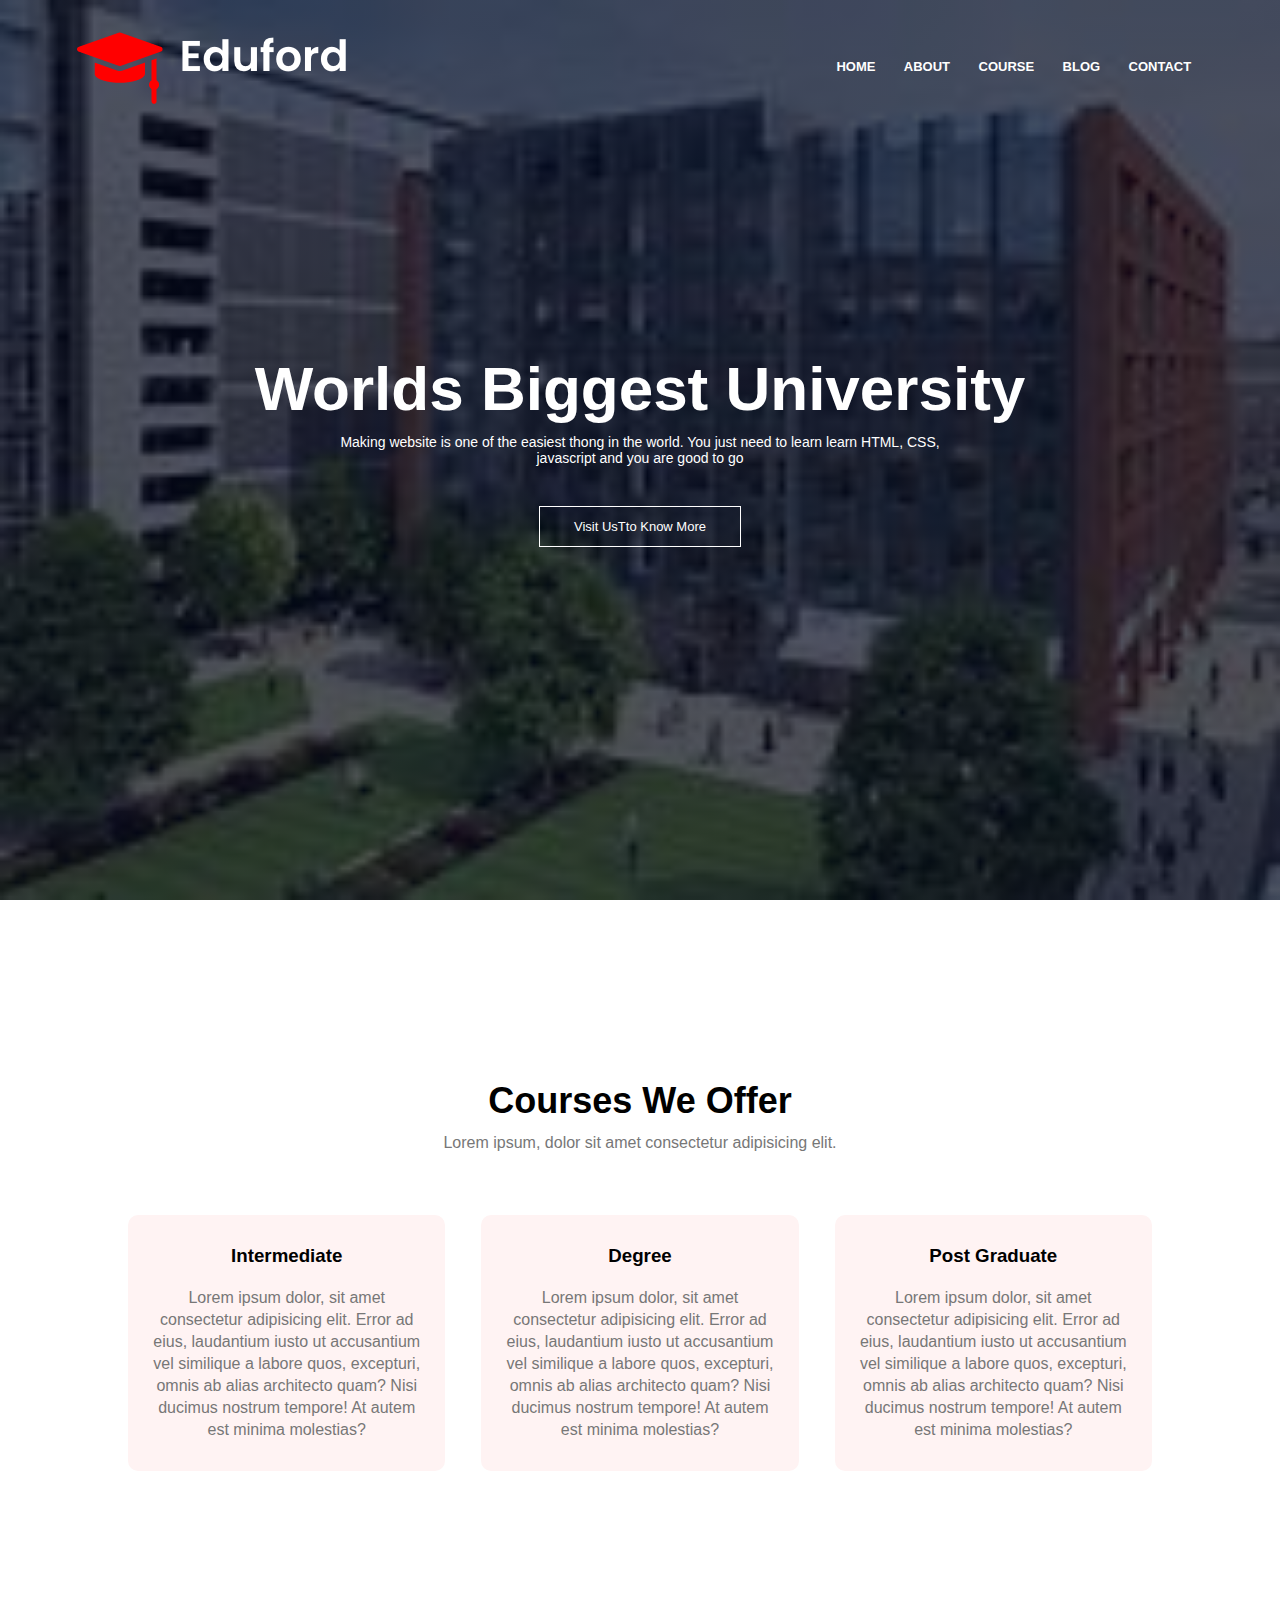
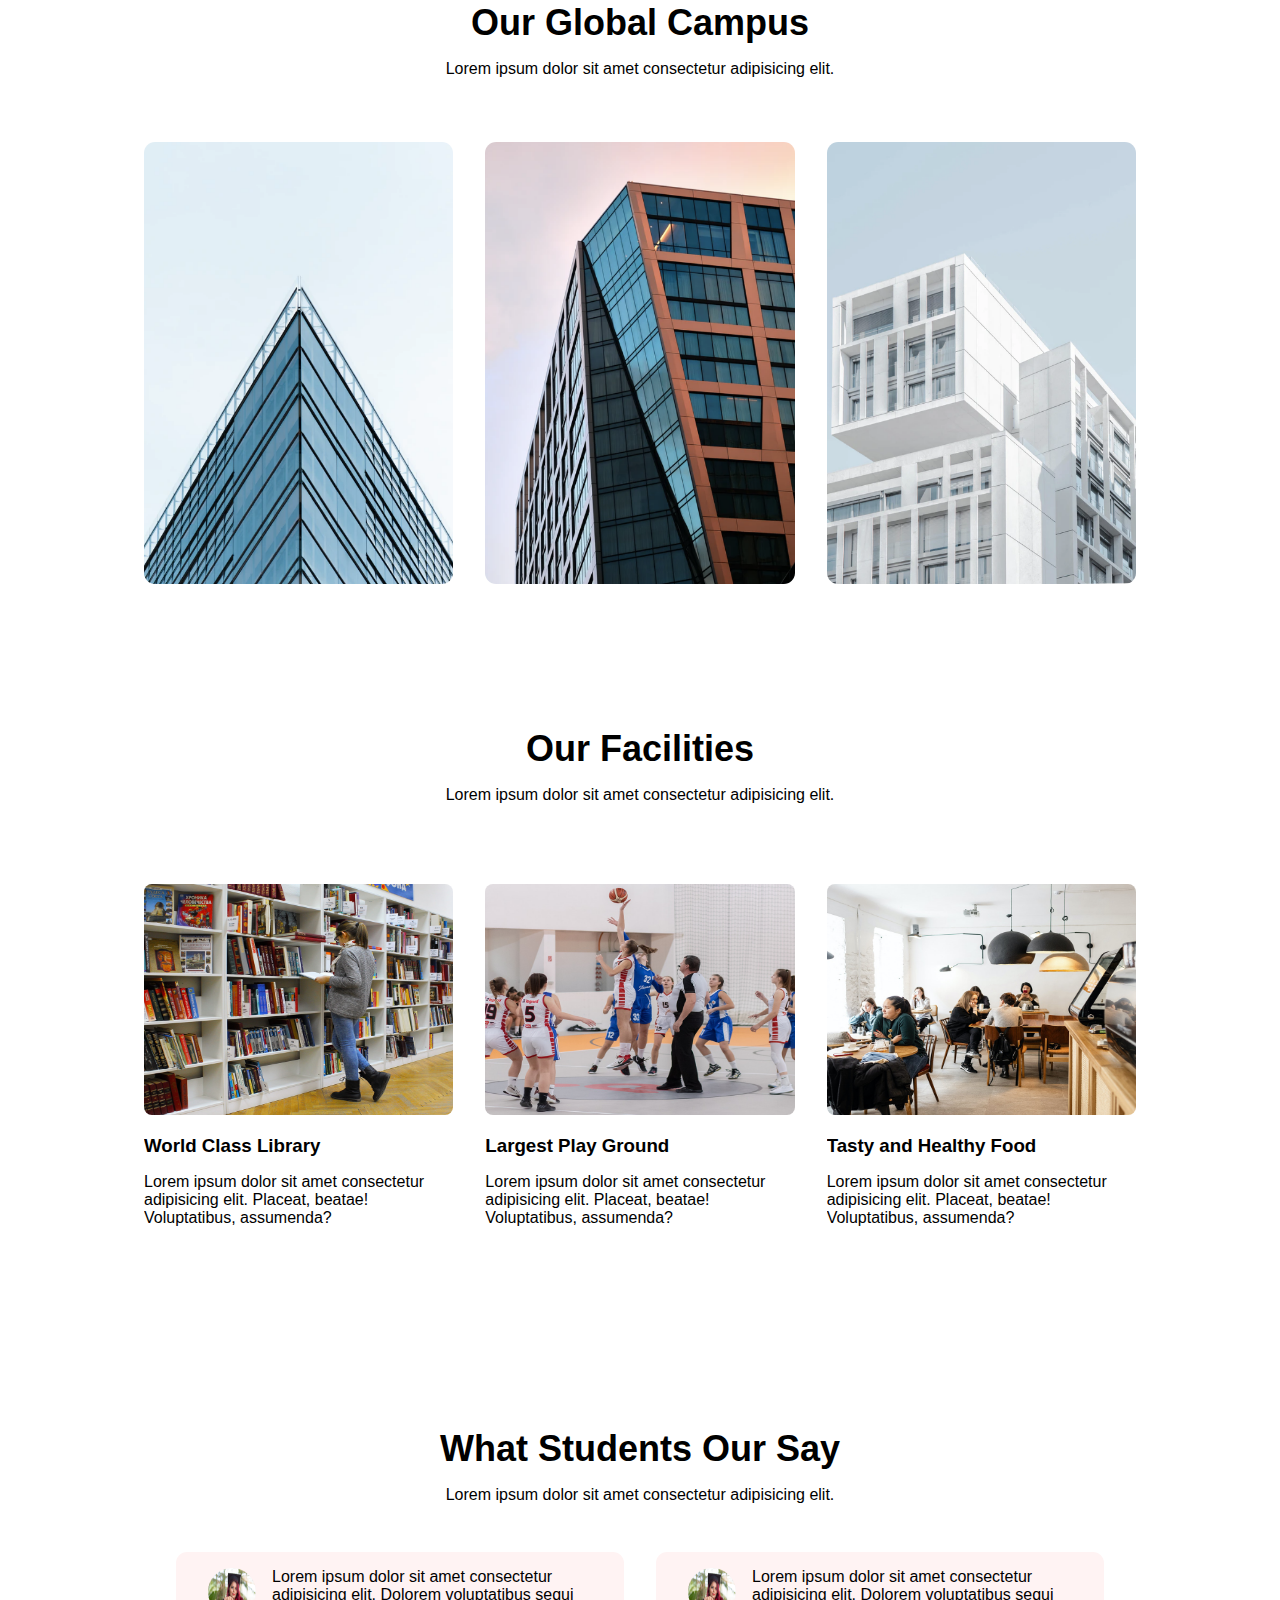
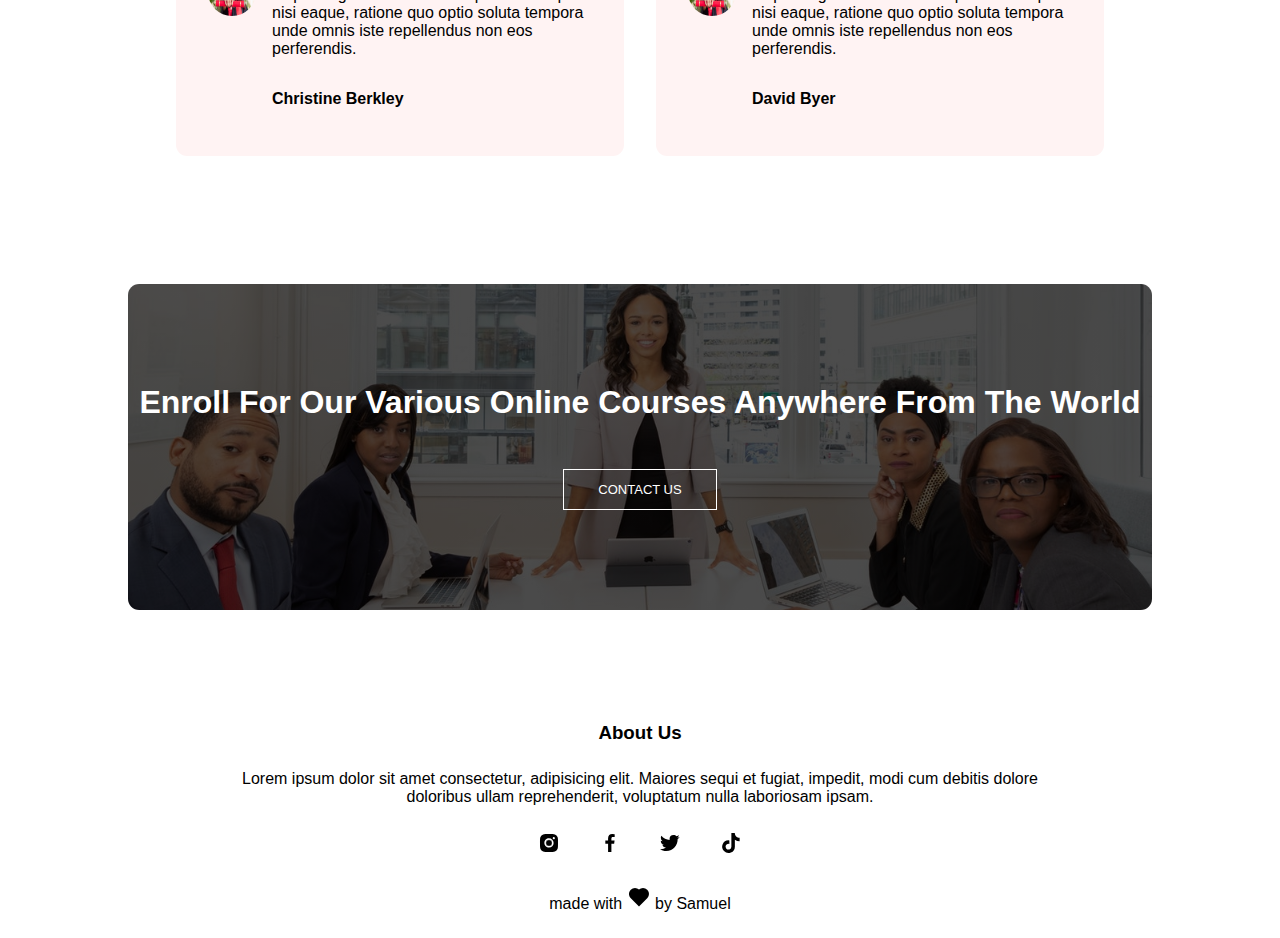
<file: index.html>
<!DOCTYPE html>
<html lang="en">
    <head>
        <meta charset="UTF-8">
        <title>respg</title>

        <meta http-equiv="X-UA-Compatible" content="IE=edge">
        <meta name="viewport" content="width=device-width, initial-scale=1.0">
        <link rel="stylesheet" href="edf.css">
    </head>
    <body>
        <section class="header">
            <nav>
                <a href="index.html"><img src="edimgs/edf-logo.png" alt=""></a>
                <div class="nav-links" id="navLinks">
                    <h2 style="color: black;" class="mn"  onclick="hideMenu()">X</h2>
                    <ul>
                        <li><a href="index.html">HOME</a></li>
                        <li><a href="abt.html">ABOUT</a></li>
                        <li><a href="cos.html">COURSE</a></li>
                        <li><a href="blog.html">BLOG</a></li>
                        <li><a href="cont.html">CONTACT</a></li>
                    </ul>
                </div>
                <img src="edimgs/menuicon.jpg" alt="" class="mn" id="shm" >
            </nav>
            <div class="text-box">
                <h1>Worlds Biggest University</h1>
                <p>Making website is one of the easiest thong in the world. You just need to
                    learn learn HTML, CSS,<br> javascript and you are good to go </p>
                <a href="" class="hero-btn">Visit UsTto Know More</a>
            </div>

        </section>


        <section class="courses-we-offer">
            <h2>Courses We Offer</h2>
            <p>Lorem ipsum, dolor sit amet consectetur adipisicing elit.</p>

            <div class="c-cols">
                <div class="b-box">
                    <h3>Intermediate</h3>
                    <p>Lorem ipsum dolor, sit amet consectetur adipisicing elit. Error ad eius, laudantium iusto ut accusantium vel similique a labore quos, excepturi, omnis ab alias architecto quam? Nisi ducimus nostrum tempore! At autem est minima molestias?
                    </p>
                </div>

                <div class="b-box">
                    <h3>Degree</h3>
                    <p>Lorem ipsum dolor, sit amet consectetur adipisicing elit. Error ad eius, laudantium iusto ut accusantium vel similique a labore quos, excepturi, omnis ab alias architecto quam? Nisi ducimus nostrum tempore! At autem est minima molestias?
                    </p>
                </div>

                <div class="b-box">
                    <h3>Post Graduate</h3>
                    <p>Lorem ipsum dolor, sit amet consectetur adipisicing elit. Error ad eius, laudantium iusto ut accusantium vel similique a labore quos, excepturi, omnis ab alias architecto quam? Nisi ducimus nostrum tempore! At autem est minima molestias?
                    </p>
                </div>
            </div>
        </section>


        <section class="campus">
            <h1>Our Global Campus</h1>
            <p>Lorem ipsum dolor sit amet consectetur adipisicing elit.</p>

            <div class="cmp-row">
                <div class="cmp-imgs">
                    <img src="edimgs/edf-ldn.png">
                    <div class="fnc-img">
                        <h3>LONDON</h3>
                    </div>
                </div>
                <div class="cmp-imgs">
                    <img src="edimgs/edf-ny.png">
                    <div class="fnc-img">
                        <h3>NEW YORK</h3>
                    </div>
                </div>
                <div class="cmp-imgs">
                    <img src="edimgs/edf-dc.png">
                    <div class="fnc-img">
                        <h3>WASHINGTON</h3>
                    </div>
                </div>
            </div>

        </section>



        <section class="facilities">
            <h1>Our Facilities</h1>
            <p>Lorem ipsum dolor sit amet consectetur adipisicing elit.</p>

            <div class="fas-row">
                <div class="fas-imgs">
                    <img src="edimgs/edf-lib.png">
                    <div class="fas-txt">
                        <h3>World Class Library</h3>
                        <p>Lorem ipsum dolor sit amet consectetur adipisicing elit. Placeat, beatae! Voluptatibus, assumenda?</p>
                    </div>
                </div>
                <div class="fas-imgs">
                    <img src="edimgs/edf-bskb.png">
                    <div class="fas-txt">
                        <h3>Largest Play Ground</h3>
                        <p>Lorem ipsum dolor sit amet consectetur adipisicing elit. Placeat, beatae! Voluptatibus, assumenda?</p>
                    </div>
                </div>
                <div class="fas-imgs">
                    <img src="edimgs/edf-caf.png">
                    <div class="fas-txt">
                        <h3>Tasty and Healthy Food</h3>
                        <p>Lorem ipsum dolor sit amet consectetur adipisicing elit. Placeat, beatae! Voluptatibus, assumenda?</p>
                    </div>
                </div>
            </div>

        </section>




        <section class="tesmonials">
            <h1>What Students Our Say</h1>
            <p>Lorem ipsum dolor sit amet consectetur adipisicing elit.</p>

            <div class="tes-row">
                <div class="tes-imgs">
                    <img src="edimgs/edf-cert.jpg">
                    <div class="tes-txt">
                        <p>Lorem ipsum dolor sit amet consectetur
                             adipisicing elit. Dolorem voluptatibus sequi nisi eaque,
                              ratione quo optio soluta tempora unde omnis iste repellendus non eos perferendis.
                        </p>
                        <h4>Christine Berkley</h4>
                        <div class="stars"></div>
                    </div>

                </div>
                <div class="tes-imgs">
                    <img src="edimgs/edf-cert.jpg">
                    <div class="tes-txt">
                        <p>Lorem ipsum dolor sit amet consectetur
                             adipisicing elit. Dolorem voluptatibus sequi nisi eaque,
                              ratione quo optio soluta tempora unde omnis iste repellendus non eos perferendis.
                        </p>
                        <h4>David Byer</h4>
                        <div class="stars"></div>
                    </div>
                </div>
            </div>
        </section>




        <section class="cta">
            <div class="cta-ct">
                <h1>Enroll For Our Various Online Courses Anywhere From The World </h1>
                <a href="" class="hero-btn">CONTACT US</a>
            </div>
        </section>

        <footer class="fta">
            <div class="fta-ct">
                <h3>About Us</h3>
                <p>Lorem ipsum dolor sit amet consectetur, adipisicing elit. Maiores sequi et fugiat, impedit, modi cum debitis dolore doloribus ullam reprehenderit, voluptatum nulla laboriosam ipsam.
                </p>
                <div class="f-cons">
                    <img class="ik" src="[data-uri]"/>
                    <img class="ik" src="[data-uri]"/>
                    <img class="ik" src="[data-uri]"/>
                    <img class="ik" src="[data-uri]"/>
                </div>
                <p>made with <img src="[data-uri]"/> by Samuel</p>
            </div>
        </footer>

        <script >

            var navLinks = document.getElementById("navLinks");

            document.getElementById("shm").onclick = ()=>{
                navLinks.style.right = "0";
            }


            function hideMenu(){
                navLinks.style.right = "-200px";
            }

        </script>
    </body>
</html>
</file>
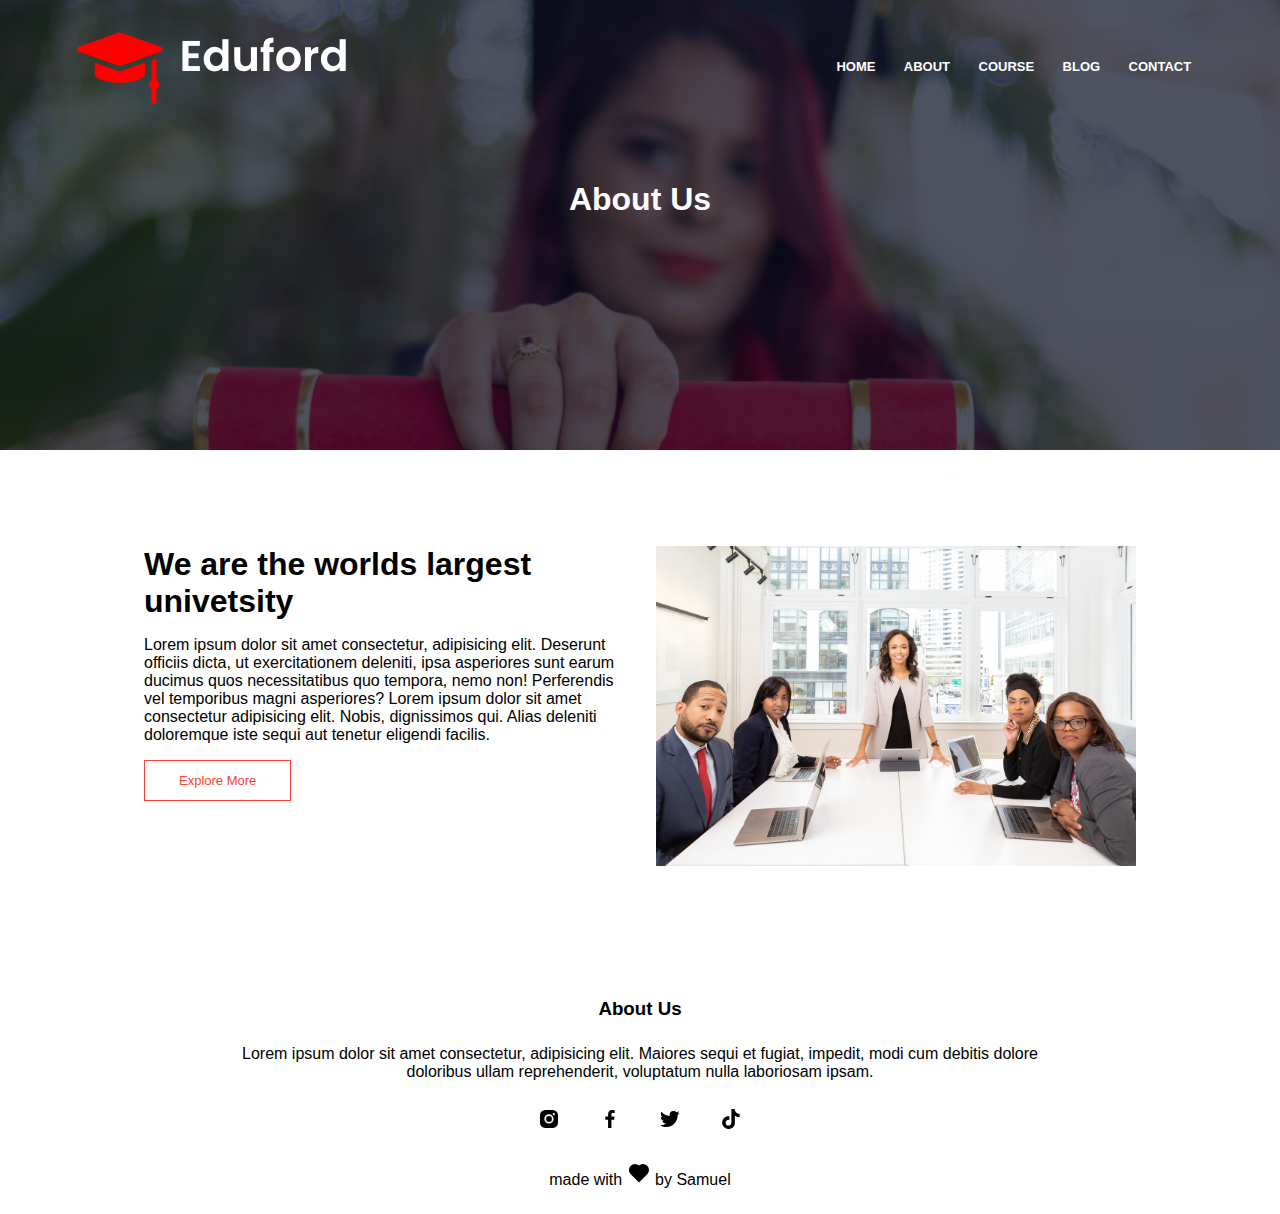
<file: abt.html>
<!DOCTYPE html>
<html lang="en">
    <head>
        <meta charset="UTF-8">
        <title>respg</title>

        <meta http-equiv="X-UA-Compatible" content="IE=edge">
        <meta name="viewport" content="width=device-width, initial-scale=1.0">
        <link rel="stylesheet" href="edf.css">
    </head>
    <body>
        <section class="sub-header">
            <nav>
                <a href="index.html"><img src="edimgs/edf-logo.png" alt=""></a>
                <div  class="nav-links" id="navLinks">
                    <h2 style="color: black;" class="mn"  onclick="hideMenu()">X</h2>
                    <ul>
                        <li><a href="index.html">HOME</a></li>
                        <li><a href="abt.html">ABOUT</a></li>
                        <li><a href="cos.html">COURSE</a></li>
                        <li><a href="blog.html">BLOG</a></li>
                        <li><a href="cont.html">CONTACT</a></li>
                    </ul>
                </div>
                <img src="edimgs/menuicon.jpg" alt="" class="mn" onclick="showMenu()">
            </nav>
            <h1>About Us</h1>
        </section>
        <section class="row">
            <div class="col">
                <h1>We are the worlds largest univetsity</h1>
                <p>Lorem ipsum dolor sit amet consectetur, adipisicing elit. Deserunt officiis dicta, ut exercitationem deleniti, ipsa asperiores sunt earum ducimus quos
                    necessitatibus quo tempora, nemo non! Perferendis vel temporibus magni asperiores? Lorem ipsum dolor sit amet consectetur adipisicing elit. Nobis, dignissimos qui. Alias deleniti doloremque iste sequi aut tenetur eligendi facilis.

                </p>
                <a href="" class="hero-btn red-btn">Explore More</a>
            </div>
            <div class="col">
                <img src="edimgs/edf-abt.jpg">
            </div>
        </section>




        <footer class="fta">
            <div class="fta-ct">
                <h3>About Us</h3>
                <p>Lorem ipsum dolor sit amet consectetur, adipisicing elit. Maiores sequi et fugiat, impedit, modi cum debitis dolore doloribus ullam reprehenderit, voluptatum nulla laboriosam ipsam.
                </p>
                <div class="f-cons">
                    <img class="ik" src="[data-uri]"/>
                    <img class="ik" src="[data-uri]"/>
                    <img class="ik" src="[data-uri]"/>
                    <img class="ik" src="[data-uri]"/>
                </div>
                <p>made with <img src="[data-uri]"/> by Samuel</p>
            </div>
        </footer>

        <script >

            var navLinks = document.getElementById("navLinks");

            function showMenu(){
                navLinks.style.right = "0";
            }
            function hideMenu(){
                navLinks.style.right = "-200px";
            }

        </script>
    </body>
</html>
</file>
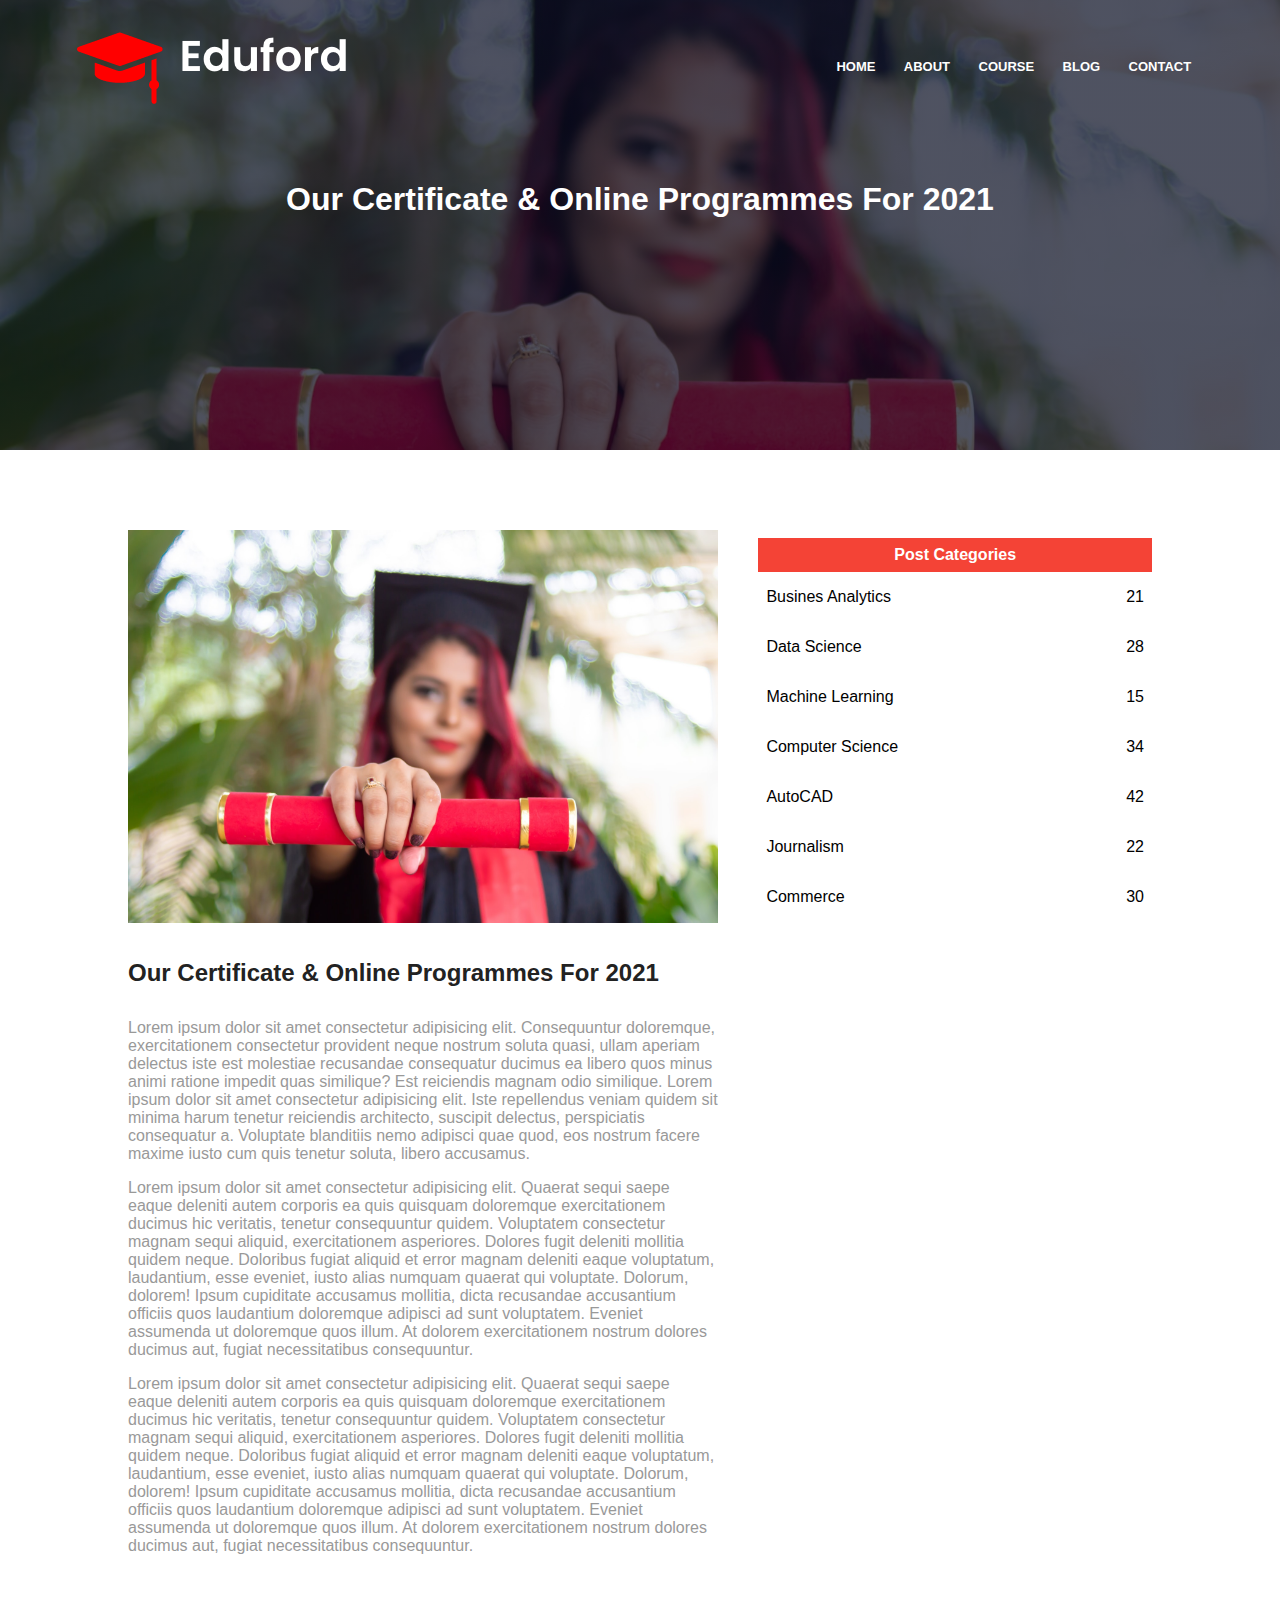
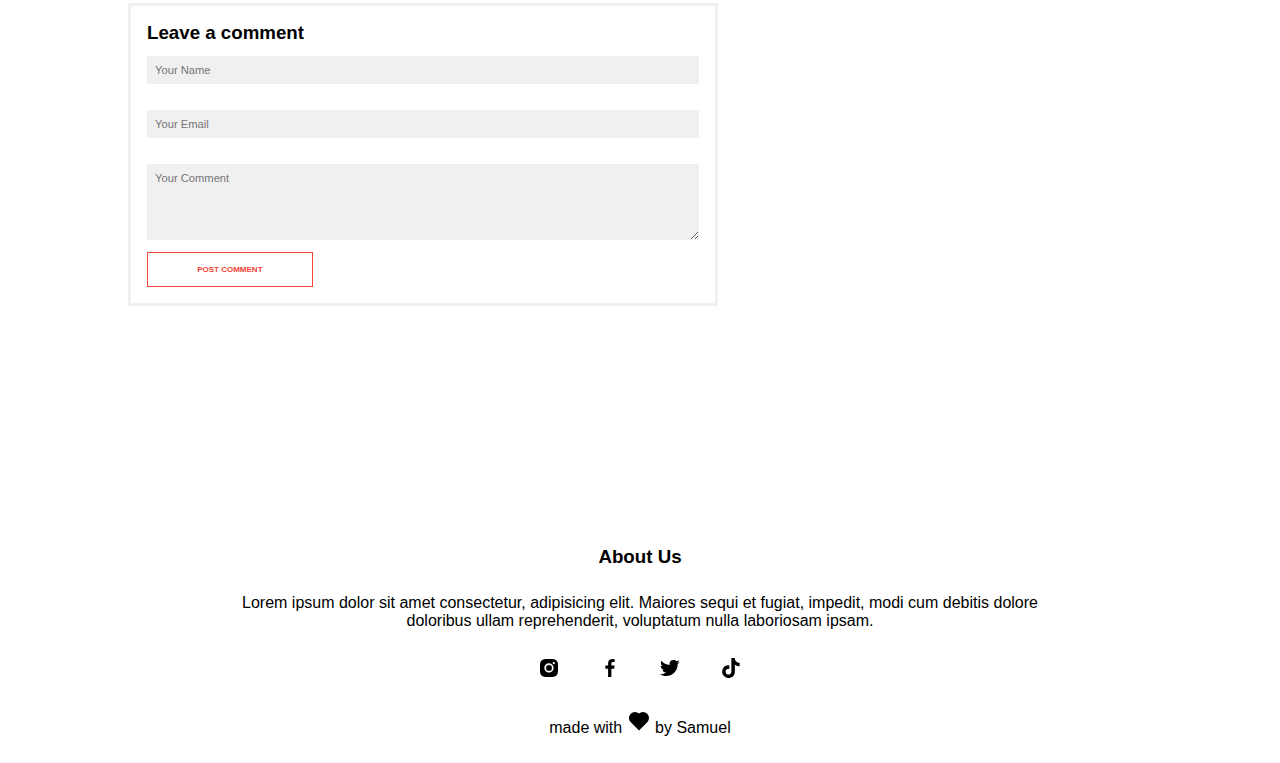
<file: blog.html>
<!DOCTYPE html>
<html lang="en">
    <head>
        <meta charset="UTF-8">
        <title>respg</title>

        <meta http-equiv="X-UA-Compatible" content="IE=edge">
        <meta name="viewport" content="width=device-width, initial-scale=1.0">
        <link rel="stylesheet" href="edf.css">
    </head>
    <body>
        <section class="sub-header">
            <nav>
                <a href="index.html"><img src="edimgs/edf-logo.png" alt=""></a>
                <div class="nav-links" id="navLinks">
                    <h2 style="color: black;" class="mn"  onclick="hideMenu()">X</h2>
                    <ul>
                        <li><a href="index.html">HOME</a></li>
                        <li><a href="abt.html">ABOUT</a></li>
                        <li><a href="cos.html">COURSE</a></li>
                        <li><a href="blog.html">BLOG</a></li>
                        <li><a href="cont.html">CONTACT</a></li>
                    </ul>
                </div>
                <img src="edimgs/menuicon.jpg" alt="" class="mn" onclick="showMenu()">
            </nav>
            <h1>Our Certificate & Online Programmes For 2021</h1>
        </section>


        <section class="bg-ct">
            <div class="row">
                <div class="bg-lft">
                    <img src="edimgs/edf-cert.jpg">
                    <h2>Our Certificate & Online Programmes For 2021</h2>
                    <p>Lorem ipsum dolor sit amet consectetur adipisicing elit. Consequuntur doloremque, exercitationem
                        consectetur provident neque nostrum soluta quasi, ullam aperiam delectus iste est molestiae
                        recusandae consequatur ducimus ea
                        libero quos minus animi ratione impedit quas similique? Est reiciendis magnam odio
                        similique. Lorem ipsum dolor sit amet consectetur adipisicing elit. Iste repellendus
                        veniam quidem sit minima harum tenetur reiciendis architecto, suscipit delectus,
                        perspiciatis consequatur a. Voluptate blanditiis nemo adipisci quae quod, eos nostrum
                        facere maxime iusto cum quis tenetur soluta, libero accusamus.
                    </p>
                    <P>
                        Lorem ipsum dolor sit amet consectetur adipisicing elit.
                        Quaerat sequi saepe eaque deleniti autem corporis ea quis quisquam doloremque
                        exercitationem ducimus hic veritatis, tenetur consequuntur quidem. Voluptatem
                        consectetur magnam sequi aliquid, exercitationem asperiores. Dolores fugit
                        deleniti mollitia quidem neque. Doloribus fugiat aliquid et error magnam deleniti
                        eaque voluptatum, laudantium, esse eveniet, iusto alias numquam quaerat qui voluptate.
                         Dolorum, dolorem! Ipsum cupiditate accusamus mollitia, dicta recusandae accusantium
                         officiis quos laudantium doloremque adipisci ad sunt voluptatem. Eveniet assumenda ut
                         doloremque quos illum. At dolorem exercitationem nostrum dolores ducimus aut, fugiat
                          necessitatibus consequuntur.
                    </P>
                    <P>
                        Lorem ipsum dolor sit amet consectetur adipisicing elit.
                        Quaerat sequi saepe eaque deleniti autem corporis ea quis quisquam doloremque
                        exercitationem ducimus hic veritatis, tenetur consequuntur quidem. Voluptatem
                        consectetur magnam sequi aliquid, exercitationem asperiores. Dolores fugit
                        deleniti mollitia quidem neque. Doloribus fugiat aliquid et error magnam deleniti
                        eaque voluptatum, laudantium, esse eveniet, iusto alias numquam quaerat qui voluptate.
                         Dolorum, dolorem! Ipsum cupiditate accusamus mollitia, dicta recusandae accusantium
                         officiis quos laudantium doloremque adipisci ad sunt voluptatem. Eveniet assumenda ut
                         doloremque quos illum. At dolorem exercitationem nostrum dolores ducimus aut, fugiat
                          necessitatibus consequuntur.


                    <div class="cmt-box">
                        <h3>Leave a comment</h3>
                        <form class="cmt-form">
                            <input type="text" placeholder="Your Name">
                            <input type="email" placeholder="Your Email">
                            <textarea placeholder="Your Comment" rows="5"></textarea>
                            <button type="submit" class="hero-btn red-btn">POST COMMENT</button>
                        </form>
                    </div>
                </div>
                <div class="bg-rt">
                    <h4>Post Categories</h4>
                    <div>
                        <p>Busines Analytics</p>
                        <p>21</p>
                    </div>
                    <div>
                        <p>Data Science</p>
                        <p>28</p>
                    </div>
                    <div>
                        <p>Machine Learning</p>
                        <p>15</p>
                    </div>
                    <div>
                        <p>Computer Science</p>
                        <p>34</p>
                    </div>
                    <div>
                        <p>AutoCAD</p>
                        <p>42</p>
                    </div>
                    <div>
                        <p>Journalism</p>
                        <p>22</p>
                    </div>
                    <div>
                        <p>Commerce</p>
                        <p>30</p>
                    </div>
                </div>
            </div>
        </section>


        <footer class="fta">
            <div class="fta-ct">
                <h3>About Us</h3>
                <p>Lorem ipsum dolor sit amet consectetur, adipisicing elit. Maiores sequi et fugiat, impedit, modi cum debitis dolore doloribus ullam reprehenderit, voluptatum nulla laboriosam ipsam.
                </p>
                <div class="f-cons">
                    <img class="ik" src="[data-uri]"/>
                    <img class="ik" src="[data-uri]"/>
                    <img class="ik" src="[data-uri]"/>
                    <img class="ik" src="[data-uri]"/>
                </div>
                <p>made with <img src="[data-uri]"/> by Samuel</p>
            </div>
        </footer>

        <script >

            var navLinks = document.getElementById("navLinks");

            function showMenu(){
                navLinks.style.right = "0";
            }
            function hideMenu(){
                navLinks.style.right = "-200px";
            }

        </script>
    </body>
</html>
</file>
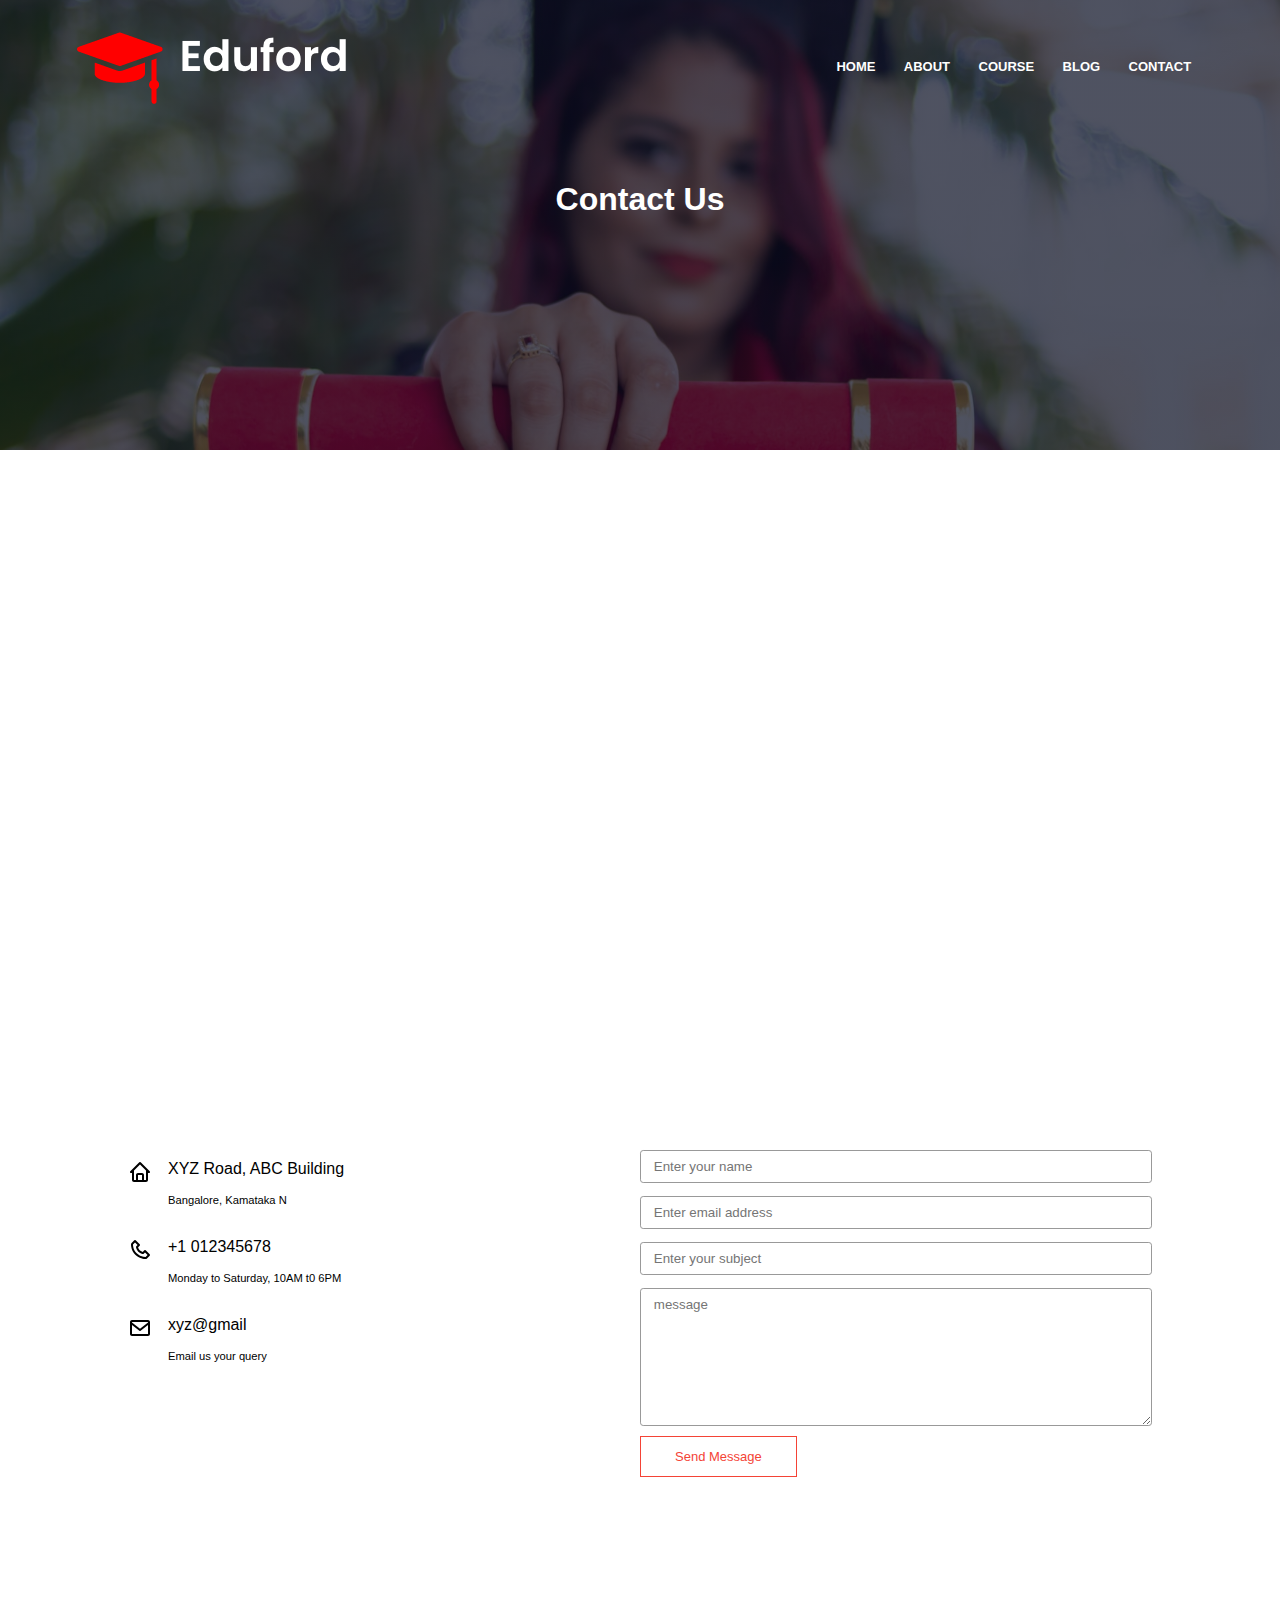
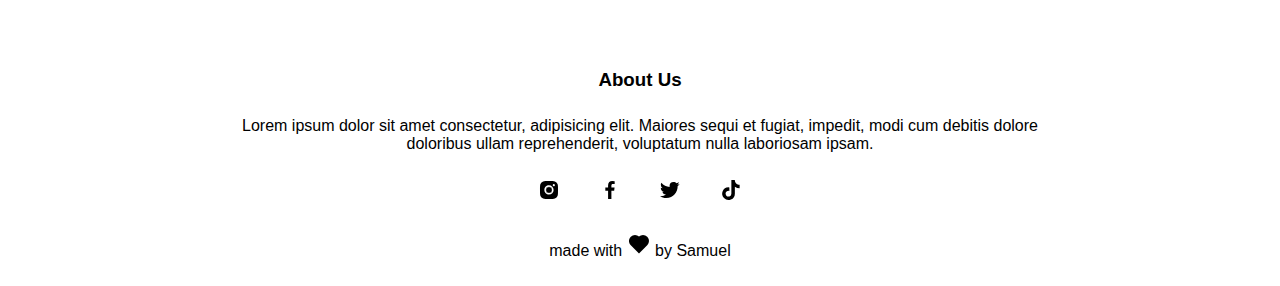
<file: cont.html>
<!DOCTYPE html>
<html lang="en">
    <head>
        <meta charset="UTF-8">
        <title>respg</title>

        <meta http-equiv="X-UA-Compatible" content="IE=edge">
        <meta name="viewport" content="width=device-width, initial-scale=1.0">
        <link rel="stylesheet" href="edf.css">
    </head>
    <body>
        <section class="sub-header">
            <nav>
                <a href="index.html"><img src="edimgs/edf-logo.png" alt=""></a>
                <div class="nav-links" id="navLinks">
                    <h2 style="color: black;" class="mn"  onclick="hideMenu()">X</h2>
                    <ul>
                        <li><a href="index.html">HOME</a></li>
                        <li><a href="abt.html">ABOUT</a></li>
                        <li><a href="cos.html">COURSE</a></li>
                        <li><a href="blog.html">BLOG</a></li>
                        <li><a href="cont.html">CONTACT</a></li>
                    </ul>
                </div>
                <img src="edimgs/menuicon.jpg" alt="" class="mn" onclick="showMenu()">
            </nav>
            <h1>Contact Us</h1>
        </section>


        <section class="map">
            <iframe src="https://www.google.com/maps/embed?pb=!1m18!1m12!1m3!1d31387.32261217094!2d7.377614378929127!3d10.467888328465888!2m3!1f0!2f0!3f0!3m2!1i1024!2i768!4f13.1!3m3!1m2!1s0x104d35bf0866a48f%3A0x67da1ae8c9997159!2sManeks%20Hospital!5e0!3m2!1sen!2sng!4v1706950302894!5m2!1sen!2sng" width="600" height="450" style="border:0;" allowfullscreen="" loading="lazy" referrerpolicy="no-referrer-when-downgrade"></iframe>
        </section>
        <section class="ct-info">
            <div class="row">
                <div class="inf">
                    <div class="sng-inf">
                        <img src="[data-uri]"/>
                        <div>
                            <p >XYZ Road, ABC Building</p>
                            <p class="smt">Bangalore, Kamataka N</p>
                        </div>
                    </div>
                    <div class="sng-inf">
                        <img src="[data-uri]"/>
                        <div>
                            <p > +1 012345678</p>
                            <p class="smt">Monday to Saturday, 10AM t0 6PM</p>
                        </div>
                    </div>
                    <div class="sng-inf">
                        <img src="[data-uri]"/>
                        <div>
                            <p > xyz@gmail</p>
                            <p class="smt">Email us your query</p>
                        </div>
                    </div>
                </div>

                <form class="fom" action="contact.php" method="post">
                    <input type="text" name="name" placeholder="Enter your name"  required>
                    <input type="email" name ="email" placeholder="Enter email address" required>
                    <input type="text" name="subject" placeholder="Enter your subject" required>
                    <textarea rows="8" name ="message" type="text" placeholder="message" required></textarea>
                    <button type="submit" class="hero-btn red-btn">Send Message</button>
                </form>
            </div>
        </section>
        



        <footer class="fta">
            <div class="fta-ct">
                <h3>About Us</h3>
                <p>Lorem ipsum dolor sit amet consectetur, adipisicing elit. Maiores sequi et fugiat, impedit, modi cum debitis dolore doloribus ullam reprehenderit, voluptatum nulla laboriosam ipsam.
                </p>
                <div class="f-cons">
                    <img class="ik" src="[data-uri]"/>
                    <img class="ik" src="[data-uri]"/>
                    <img class="ik" src="[data-uri]"/>
                    <img class="ik" src="[data-uri]"/>
                </div>
                <p>made with <img src="[data-uri]"/> by Samuel</p>
            </div>
        </footer>

        <script >

            var navLinks = document.getElementById("navLinks");

            function showMenu(){
                navLinks.style.right = "0";
            }
            function hideMenu(){
                navLinks.style.right = "-200px";
            }

        </script>
    </body>
</html>
</file>
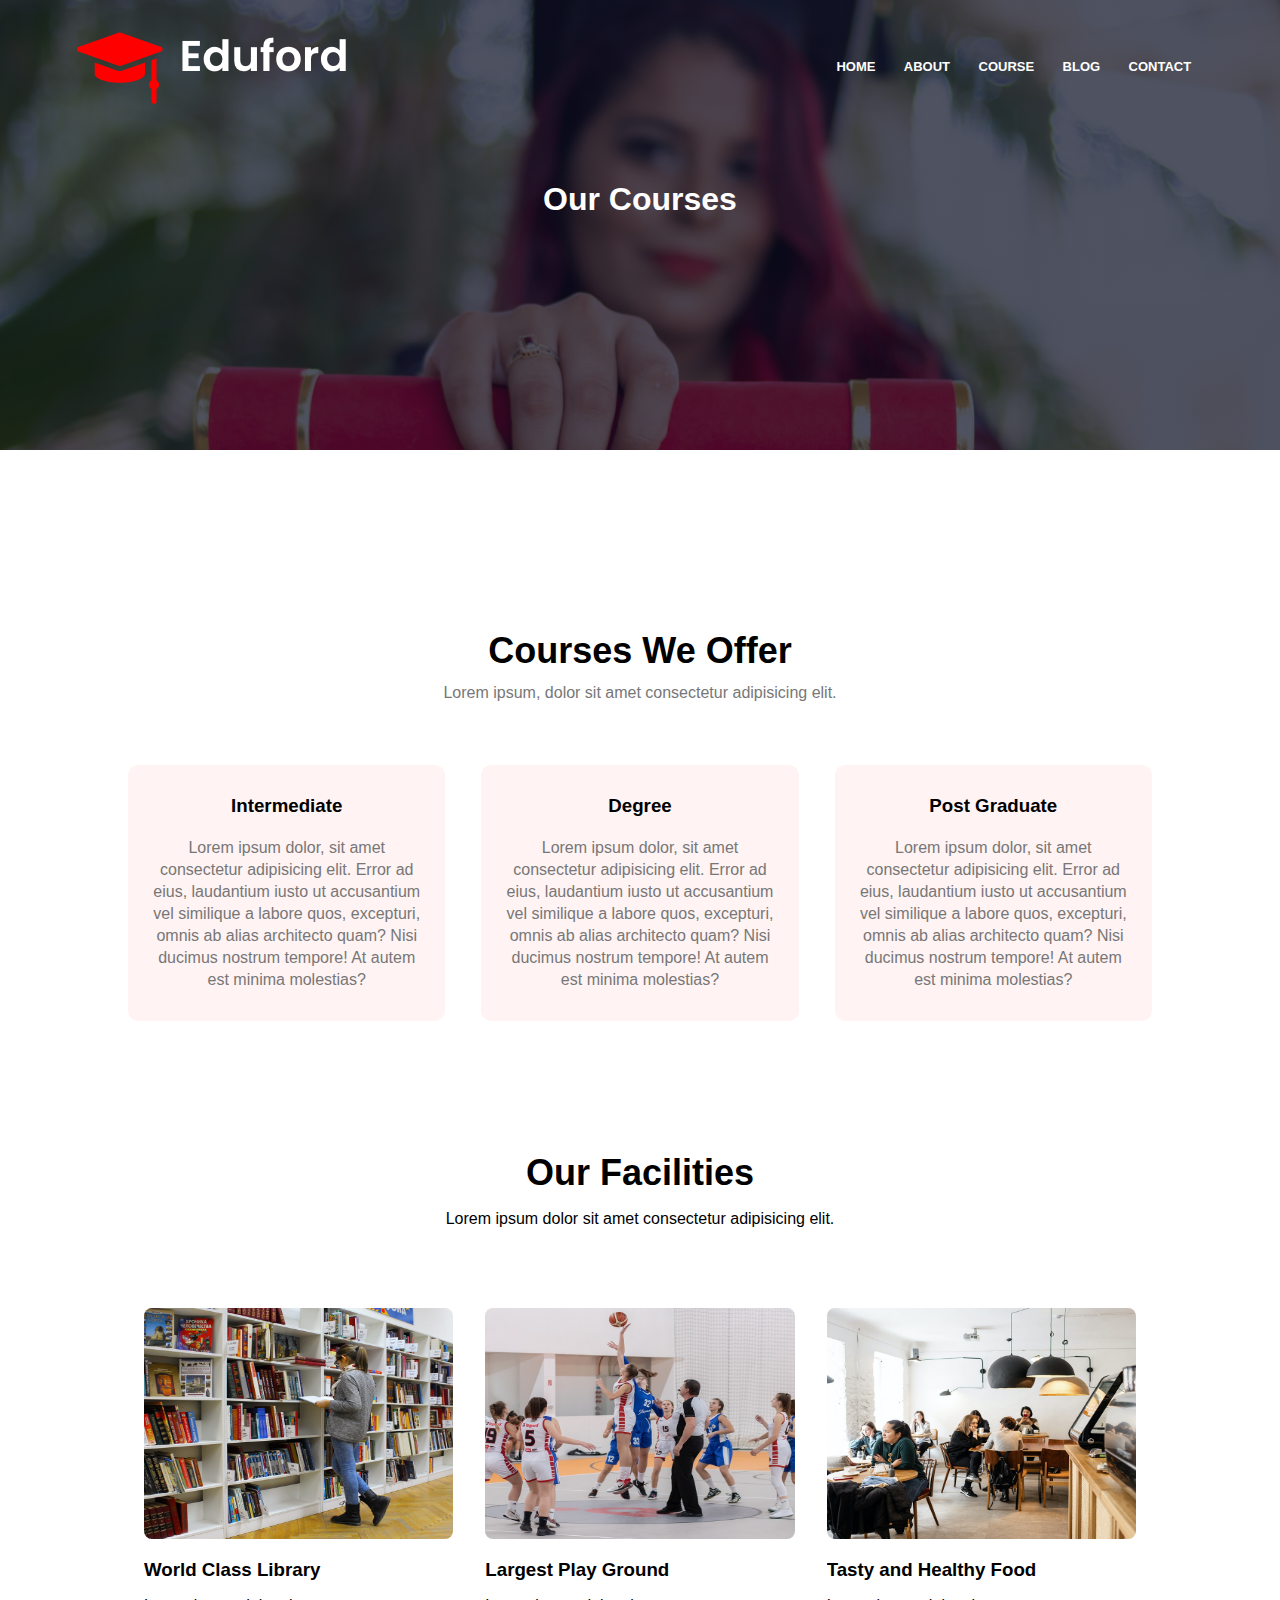
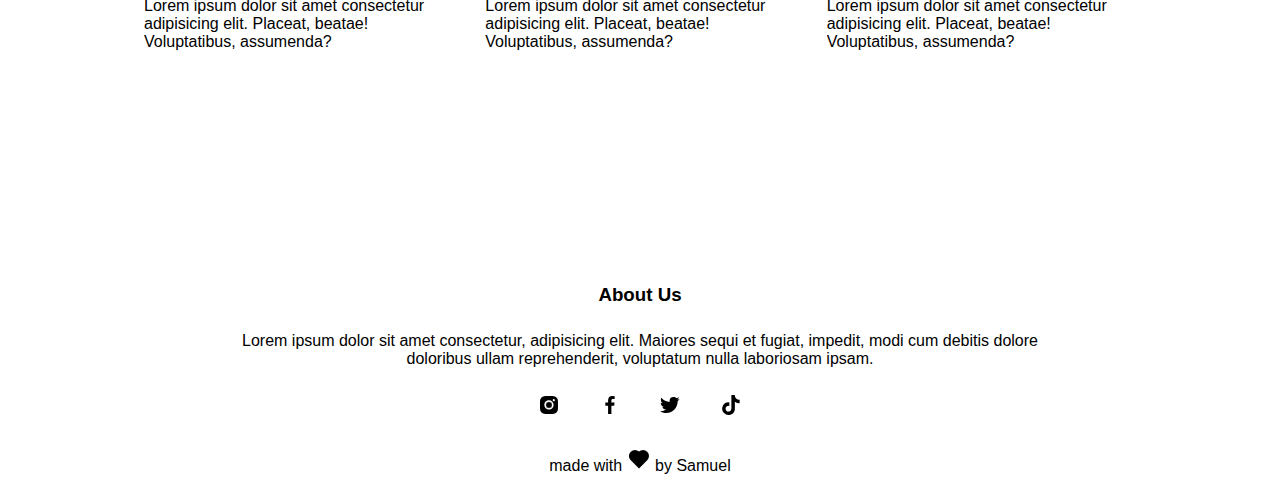
<file: cos.html>
<!DOCTYPE html>
<html lang="en">
    <head>
        <meta charset="UTF-8">
        <title>respg</title>

        <meta http-equiv="X-UA-Compatible" content="IE=edge">
        <meta name="viewport" content="width=device-width, initial-scale=1.0">
        <link rel="stylesheet" href="edf.css">
    </head>
    <body>
        <section class="sub-header">
            <nav>
                <a href="index.html"><img src="edimgs/edf-logo.png" alt=""></a>
                <div class="nav-links" id="navLinks">
                    <h2 style="color: black;" class="mn"  onclick="hideMenu()">X</h2>
                    <ul>
                        <li><a href="index.html">HOME</a></li>
                        <li><a href="abt.html">ABOUT</a></li>
                        <li><a href="cos.html">COURSE</a></li>
                        <li><a href="blog.html">BLOG</a></li>
                        <li><a href="cont.html">CONTACT</a></li>
                    </ul>
                </div>
                <img src="edimgs/menuicon.jpg" alt="" class="mn" onclick="showMenu()">
            </nav>
            <h1>Our Courses</h1>
        </section>



        <section class="courses-we-offer">
            <h2>Courses We Offer</h2>
            <p>Lorem ipsum, dolor sit amet consectetur adipisicing elit.</p>

            <div class="c-cols">
                <div class="b-box">
                    <h3>Intermediate</h3>
                    <p>Lorem ipsum dolor, sit amet consectetur adipisicing elit. Error ad eius, laudantium iusto ut accusantium vel similique a labore quos, excepturi, omnis ab alias architecto quam? Nisi ducimus nostrum tempore! At autem est minima molestias?
                    </p>
                </div>

                <div class="b-box">
                    <h3>Degree</h3>
                    <p>Lorem ipsum dolor, sit amet consectetur adipisicing elit. Error ad eius, laudantium iusto ut accusantium vel similique a labore quos, excepturi, omnis ab alias architecto quam? Nisi ducimus nostrum tempore! At autem est minima molestias?
                    </p>
                </div>

                <div class="b-box">
                    <h3>Post Graduate</h3>
                    <p>Lorem ipsum dolor, sit amet consectetur adipisicing elit. Error ad eius, laudantium iusto ut accusantium vel similique a labore quos, excepturi, omnis ab alias architecto quam? Nisi ducimus nostrum tempore! At autem est minima molestias?
                    </p>
                </div>
            </div>
        </section>


        <section class="facilities">
            <h1>Our Facilities</h1>
            <p>Lorem ipsum dolor sit amet consectetur adipisicing elit.</p>

            <div class="fas-row">
                <div class="fas-imgs">
                    <img src="edimgs/edf-lib.png">
                    <div class="fas-txt">
                        <h3>World Class Library</h3>
                        <p>Lorem ipsum dolor sit amet consectetur adipisicing elit. Placeat, beatae! Voluptatibus, assumenda?</p>
                    </div>
                </div>
                <div class="fas-imgs">
                    <img src="edimgs/edf-bskb.png">
                    <div class="fas-txt">
                        <h3>Largest Play Ground</h3>
                        <p>Lorem ipsum dolor sit amet consectetur adipisicing elit. Placeat, beatae! Voluptatibus, assumenda?</p>
                    </div>
                </div>
                <div class="fas-imgs">
                    <img src="edimgs/edf-caf.png">
                    <div class="fas-txt">
                        <h3>Tasty and Healthy Food</h3>
                        <p>Lorem ipsum dolor sit amet consectetur adipisicing elit. Placeat, beatae! Voluptatibus, assumenda?</p>
                    </div>
                </div>
            </div>

        </section>



        <footer class="fta">
            <div class="fta-ct">
                <h3>About Us</h3>
                <p>Lorem ipsum dolor sit amet consectetur, adipisicing elit. Maiores sequi et fugiat, impedit, modi cum debitis dolore doloribus ullam reprehenderit, voluptatum nulla laboriosam ipsam.
                </p>
                <div class="f-cons">
                    <img class="ik" src="[data-uri]"/>
                    <img class="ik" src="[data-uri]"/>
                    <img class="ik" src="[data-uri]"/>
                    <img class="ik" src="[data-uri]"/>
                </div>
                <p>made with <img src="[data-uri]"/> by Samuel</p>
            </div>
        </footer>

        <script >

            var navLinks = document.getElementById("navLinks");

            function showMenu(){
                navLinks.style.right = "0";
            }
            function hideMenu(){
                navLinks.style.right = "-200px";
            }

        </script>
    </body>
</html>
</file>
<file: edf.css>
*{
    margin: 0;
    padding: 0;
    font-family: 'Poppins', sans-serif;
    box-sizing: border-box;
}

body, html, .sub-header, section{
    font-family: 'Poppins', sans-serif;
    overflow-x: hidden;
}

.header{
    min-height: 100vh;
    width: 100%;
    background-image: linear-gradient(rgba(4,9,30,0.7),rgba(4,9,30,0.7)),url(edimgs/univ-building.jpg);
    background-size: cover;
    background-position: center;
    position: relative;
    background-attachment: fixed;
}

nav{
    display: flex;
    padding: 2% 6%;
    justify-content: space-between;
    align-items: center;
}

.nav a img{
    width: 15px;
}

.nav-links{
    flex: 1;
    text-align: right;
}
.nav-links ul li{
    list-style: none;
    display: inline-block;
    padding: 8px 12px;
    position: relative;
}

.nav-links ul li a{
    color : white;
    text-decoration :none;
    font-size: 13px;
    font-weight: 800;
}

.nav-links ul li::after{
    content: '';
    width: 0%;
    height: 2px;
    background: #f44336;
    display: block;
    margin: auto;
    transition: 1s;
}



.nav-links ul li:hover::after{
    width: 100%;
}
.text-box{
    width : 90%;
    color: white;
    position: absolute;
    top :50%;
    left: 50%;
    transform: translate(-50%,-50%);
    text-align: center;
}

.text-box h1{
    font-size: 62px;
}

.text-box p{
    margin: 10px 0 40px;
    font-size: 14px;
}

.hero-btn{
    display: inline-block;
    text-decoration: none;
    color: #fff;;
    border: 1px solid white;
    padding: 12px 34px;
    font-size:13px;
    background-color: transparent;
    position: relative;
    cursor: pointer;
    transition: 1s linear;
}

.hero-btn:hover{
    border: 1px solid #f44336;
    background: #f44336;
    transition: 1s linear;
}

.mn{
    width: 35px;
    display: none; 
}

@media(max-width: 500px){
    .nav a img{
        padding: .5rem;
        width: 50px;
    }
}

@media(max-width: 800px){
    .text-box h1{
        font-size: 20px;
    }
    .nav-links ul li{
        display: block;
    }
    .nav-links{
        position: fixed;
        background: #f44336;
        height: 100vh;
        width: 200px;
        top: 0;
        right: -200px;
        text-align: left;
        z-index: 2;
        transition: 1s ease;
    }
    nav .mn{
        display: block;
        color: #fff;
        margin: 10px;
        font-size: 22px;
        cursor: pointer;
    }

}




.courses-we-offer{
    margin: 5rem 0;
    width: 80%;
    text-align: center;
    margin: auto;
    padding-top: 100px;
    margin-top: 5rem;
}

.courses-we-offer h2{
    font-size: 36px;
    font-weight: 700;
}

.courses-we-offer p{
    padding: 10px;
    line-height: 22px;
    font-weight: 300;
    color: #777;
}


.c-cols {
    display: flex;
    margin-top: 5%;
    justify-content: space-between;
}

.b-box{
    flex-basis: 31%;
    background: #fff3f3;
    padding: 20px 12px;
    margin-bottom: 5%;
    border-radius: 10px;
    transition: .5s;
}

.c-cols .b-box h3{
    text-align: center;
    font-weight: 600;
    margin: 10px  0;
}

.b-box:hover{
    box-shadow:0 0 20px 0 rgba(0, 0, 0,0.2);
}


@media(max-width: 800px){
    .c-cols{
        flex-direction: column;
    }
}




.campus{
    text-align: center;
    margin-top: 5rem;
    width: 80%;
    margin: auto;
    margin-top: 5rem;
}

.campus h1{
    font-size: 36px;
    margin-bottom: 1rem;
    font-weight: 600;
}

.campus p{
    font-weight: 500;
}

.campus .cmp-row{
    margin: 3rem 0 ;
    display: flex;
}

.campus .cmp-row .cmp-imgs {
    position: relative;
    width: 80vw;
    margin-bottom: 30px;
    overflow: hidden;
    border-radius: .7rem;
    margin: 1rem;
}

.campus .cmp-row .cmp-imgs img{
    width: 100%;
    height: 100%;
    border-radius: .5rem;
}

.campus .cmp-row .cmp-imgs .fnc-img{
    position: absolute;
    top: 0;
    left: 0;
    height: 100%;
    width: 100%;
    background: transparent;
    display: flex;
    justify-content: center;
    align-items: center;
    transform: translateY(100%);
    color: #fff;
    font-size: 26px;
    font-weight: 600;
}

.campus .cmp-row .cmp-imgs:hover .fnc-img{
    transition: .5s;
    transform: translateY(0%);
    background: rgba(253, 0, 0, 0.7);
}

@media(max-width: 800px){
    .campus{
        margin: 5rem auto;
    }
    .campus .cmp-row{
    flex-direction: column;
    align-items: center;
    justify-content: center;
    }

}





.facilities{
    text-align: center;
    margin-top: 5rem;
    width: 80%;
    margin: auto;
    margin-top: 5rem;
}
.facilities h1{
    font-size: 36px;
    margin-bottom: 1rem;
    font-weight: 600;
}
.facilities p{
    font-weight: 500;
}
.facilities .fas-row{
    text-align: left;
    margin: 3rem 0 ;
    display: flex;
}
.facilities .fas-row .fas-imgs {
    position: relative;
    width: 80vw;
    margin-bottom: 30px;
    overflow: hidden;
    margin: 2rem 1rem;
}
.facilities .fas-row .fas-imgs img{
    width: 100%;
    height: 60%;
    border-radius: .5rem;
}
.facilities .fas-row .fas-imgs .fas-txt h3{
    margin: 1rem auto;
}

@media(max-width: 800px){
    .facilities{
        margin: 5rem auto;
    }
    .facilities .fas-row{
    text-align: left;
    flex-direction: column;
    align-items: center;
    justify-content: center;
    }
}




.tesmonials{
    text-align: center;
    width: 80%;
    margin: auto;
    margin-top: 5rem;
}
.tesmonials h1{
    font-size: 36px;
    margin-bottom: 1rem;
    font-weight: 600;
}
.tesmonials p{
    font-weight: 500;
}
.tesmonials .tes-row{
    text-align: left;
    margin: 3rem ;
    display: flex;
    gap: 2rem;

}

.tesmonials .tes-row .tes-imgs{
    padding: 1rem 2rem;
    background: #fff3f3 ;
    display: flex;
    gap: 1rem;
    width: 70vw;
    border-radius: .7rem;
}
.tesmonials .tes-row .tes-imgs img{
    width:3rem;
    height: 3rem;
    border-radius: 50%;
}
.tesmonials .tes-row .tes-imgs h4{
    margin: 2rem 0;
    font-weight: 800;
}

@media(max-width: 800px){
    .tesmonials .tes-row{
        flex-direction: column;
        align-items: center;
    }
    .tesmonials .tes-row .tes-imgs{
        gap: .5rem;
        padding: .5rem;
    }
    .tesmonials .tes-row .tes-imgs h4{
        margin: .9rem 0;
    }
}




.cta{
    text-align: center;
    margin: 5rem 2rem;
    width: 80%;
    margin: 5rem auto;
    margin-top: 5rem;
    background-image: linear-gradient(rgba(0, 0, 0, .7), rgba(0, 0, 0, .7)), url(edimgs/edf-abt.jpg);
    background-size: cover;
    background-position: center;
    border-radius: .7rem;
    padding: 100px 0;
}

.cta h1{
    color: #fff;
    font-weight: 700;
    margin-bottom: 3rem;
}



footer{
    padding: 0 15rem;
    text-align: center;
    margin-top: 7rem ;
    width: 100%;
    display: flex;
    flex-direction: column;
    align-items: center;
    justify-content: center;
}

.footer.fta .fta-ct {
    display: flex;
    flex-direction: column;
    align-items: center;
    justify-content: center;
    padding: 0 5rem;
}
footer p{
    margin: 1.6rem 0;
}
footer .f-cons .ik{
    margin: 0 1rem; cursor: pointer;
}

@media(max-width: 800px){
    footer{
        padding: 0 .9rem;
    }
}




/*-------------ABOUT US-----------------*/

.sub-header{
    width: 100vw;
    min-height: 50vh;
    background-image: linear-gradient(rgba(4,9,30, .7), rgba(4,9,30, .7)), url(edimgs/edf-cert.jpg);
    background-position: center;
    background-size: cover;
    text-align: center;
}
.sub-header h1{
    color: #fff;
    margin-top: 3rem;
    font-weight: 800;
}

 .row{
    width: 80%;
    margin: 5rem auto;
    display: flex;
}
 .row .col{
    width : 48vw;
    padding: 1rem 1rem;
}
.row .col img{
    width: 100%;
}
.row p{
    margin: 1rem 0;
}
.red-btn{
    color: #f44336;
    border: .1rem solid #f44336;
}
.red-btn:hover {
    color: #fff;
}
.row h1{
    font-weight: 700;
}

@media(max-width: 800Px){
    body, html, .sub-header, section{
        font-family: 'Poppins', sans-serif;
        overflow-x: hidden;
    }
    .row{
        flex-direction: column;
        margin: .7rem;
        margin-top: 5rem;
        align-items: center;
        justify-content: center;
        margin: 5rem auto;
        width: 90%;
    }
    .row .col{
        margin: 1rem 0;
        width: 100%;
    }
}



/*-------------BLOG-----------------*/

.row .bg-lft{
    width: 60vw;
}
.bg-ct .row{
    gap: 2.5rem;
}
.row .bg-lft img{
    width: 100%;
}
.bg-lft h2{
    margin: 2rem 0;
    color: #222;
}
.bg-lft p{
    color: #999;
}

.row .bg-rt{
    width: 50%;
    padding: .5rem 0;
}
.row .bg-rt div{
    padding: 0 .5rem;
    display: flex;
    justify-content: space-between;
}
.bg-rt h4{
    width: 100%;
    text-align: center;
    background: #f44336;
    padding: .5rem 1rem;
    color: #fff;
}
.cmt-box{
    border: .2rem solid #f0f0f0;
    margin: 3rem 0;
    padding: 1rem;
    text-align: left;
}
.cmt-box .cmt-form{
    text-align: left;
    display: flex;
    flex-direction: column;
    box-sizing: border-box;
}
.cmt-box .cmt-form input, .cmt-box .cmt-form textarea{
    margin: .8rem 0;
    background: #f0f0f0;
    box-sizing: border-box;
    border: 0;
    padding: .5rem ;
    font-size: .7rem;
}
.cmt-box .cmt-form button{
    width: 30%;
    font-size: .5rem;
    font-weight: 700;
}

@media(max-width:800px){
    .cmt-box .cmt-form button{
        width: 50%;
        padding: .3rem .4rem;
    }
    .row .bg-rt {
        width: 60vw;
        background: #f0f0f0;
        margin: 0;
        padding: 0;
    }
}






/*-------------CONTACT US-----------------*/

.map{
    width: 80%;
    margin: 5rem auto;
}
.map iframe{
    width: 100%;
}
.inf{
    justify-content: space-between;
}
.row .inf .sng-inf{
    display: flex;
    gap: 1rem;
}
.row .inf .sng-inf img{
    width: 1.5rem; height: 1.5rem; margin-top:1rem ;
}
.row .sng-inf .smt{
    font-size: .7rem;
}
.row{
    justify-content: space-between;
}
.fom{
    width: 50%; 
}
.row .fom input, .row .fom textarea{
    width: 100%;
    border: .1rem solid #999;
    margin: .4rem 0;
    border-radius: .2rem;
    padding: .5rem .8rem;
}

@media(max-width:800px){
    .fom{
        display: flex; flex-direction: column;
    }
    .row {
        margin: 0 auto;
    }
    .row .inf {
        margin-bottom: 3rem;
    }
    .row .fom{
        width: 60vw;
    }
}
</file>
